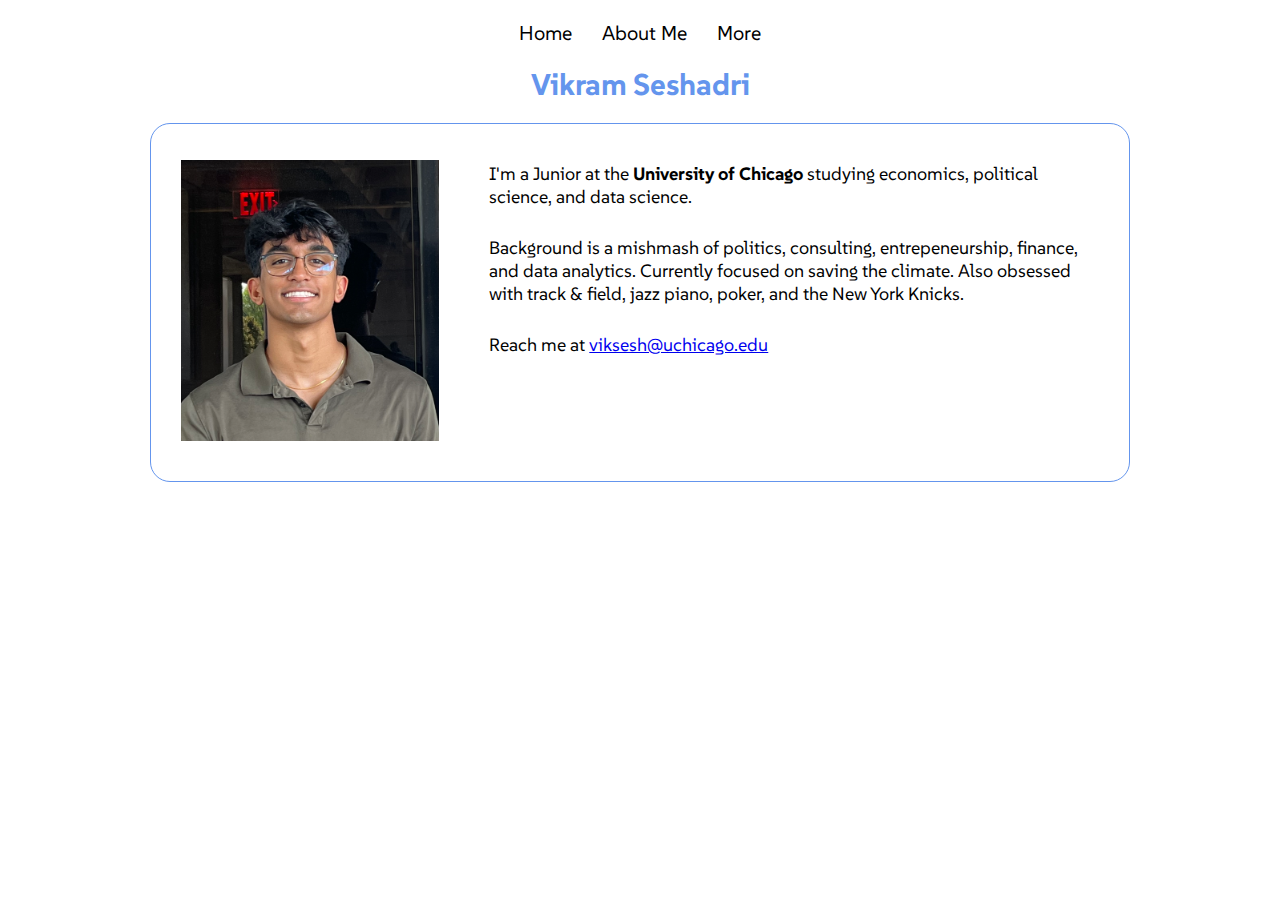
<file: index.html>
<!DOCTYPE html>
<html>
    <head>
        <title>Vikram's Website</title>
        <link href='style.css' rel='stylesheet'>
        <link rel="preconnect" href="https://fonts.googleapis.com">
        <link rel="preconnect" href="https://fonts.gstatic.com" crossorigin>
        <link href="https://fonts.googleapis.com/css2?family=SUSE:wght@100..800&display=swap" rel="stylesheet">
    </head>
    <body>
        <header>
            <nav>
                <a href="./index.html" class="nav">Home</a>
                <a href="./aboutme.html" class="nav">About Me</a>
                <a href="./contact.html" class="nav">More</a>
            </nav> 
            <h1 id="title">Vikram Seshadri</h1>
        </header>
        
        <main>
            <div class="container" id="home">
                <figure id="profilepic">
                    <img src="headshot.jpg" 
                    width="275" height="300" alt="Who's this cutie?"/>
                </figure>
                <div class="text-content">
                    <p>I'm a Junior at the <strong>University of Chicago</strong>
                        studying economics, political science, and data 
                        science.
                    </p>
                    <p>
                        Background is a mishmash of politics, consulting,
                        entrepeneurship, finance, and data analytics.
                        Currently focused on saving the climate. Also obsessed with 
                        track & field, jazz piano, poker, and the New York Knicks. 
                    </p>
                    <p>
                        Reach me at <a href= "mailto: vikramseshadri@uchicago.edu"> 
                            viksesh@uchicago.edu
                        </a>
                    </p>
                </div>
            </div>
        </main>


    </body>

</html>
</file>
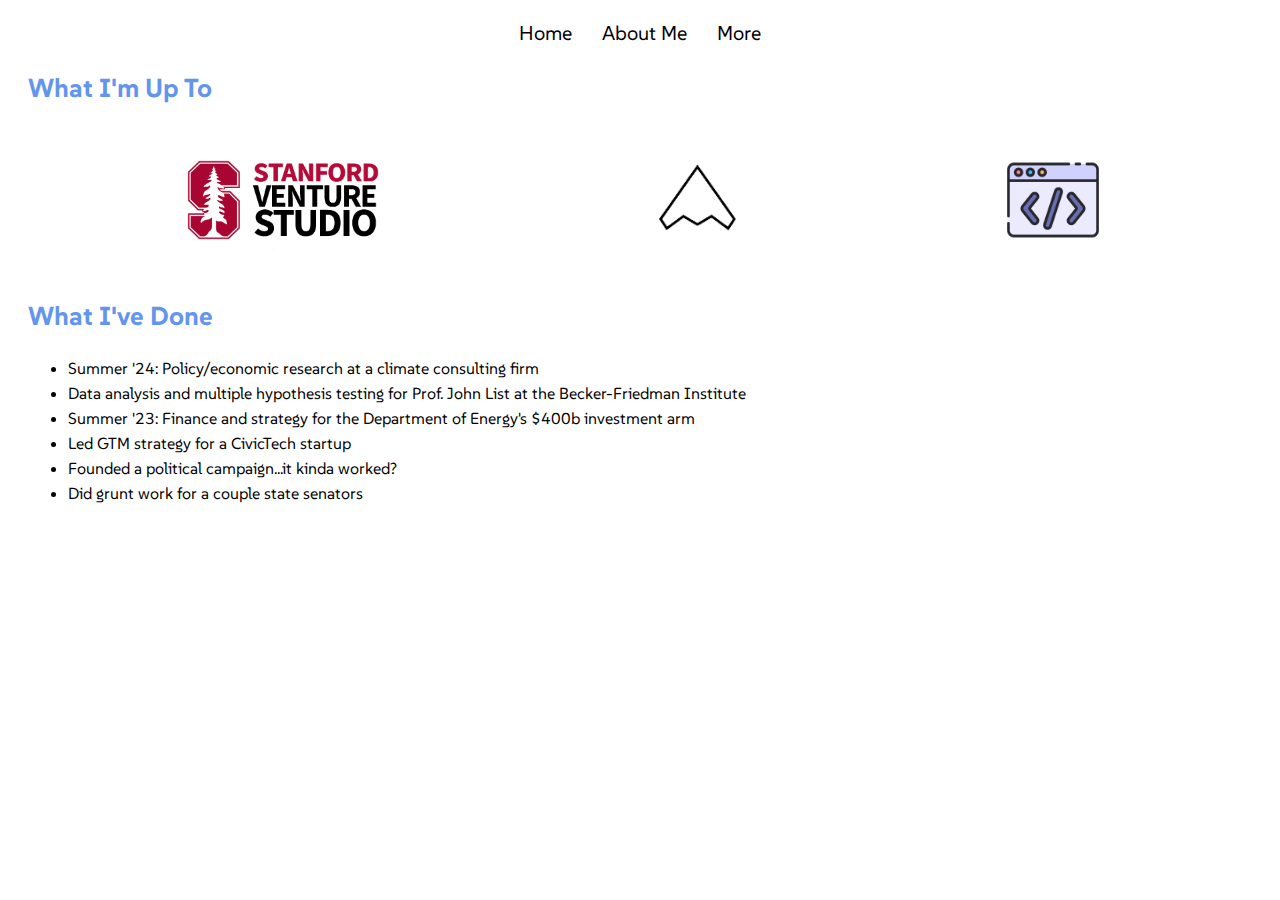
<file: aboutme.html>
<!DOCTYPE html>
<html>
    <head>
        <title>Vikram's Website</title>
        <link href='style.css' rel='stylesheet'>
        <link rel="preconnect" href="https://fonts.googleapis.com">
        <link rel="preconnect" href="https://fonts.gstatic.com" crossorigin>
        <link href="https://fonts.googleapis.com/css2?family=SUSE:wght@100..800&display=swap" rel="stylesheet">
    </head>
    <body>
        <header>
            <nav>
                <a href="./index.html" class="nav">Home</a>
                <a href="./aboutme.html" class="nav">About Me</a>
                <a href="./contact.html" class="nav">More</a>
            </nav>
        </header>
    
        <main>
            <div id="current">
                <h3 class="heading">What I'm Up To</h3>
                <div class="container" id="current-icons">
                    <div class="icon-box">
                        <img src="svs.png"
                        alt="SVS" class="icon">
                        <div class="text-box">Interviewing early-stage founders for a research project
                            on "ecopreneurship"
                        </div>
                    </div>
                    <div class="icon-box">
                        <img src="stealth.png"
                        alt="Stealth" class="icon">
                        <div class="text-box">Building something kinda cool...
                        </div>
                    </div>
                    <div class="icon-box">
                        <img src="upskill.png"
                        alt="Upskill" class="icon">
                        <div class="text-box">Upskilling; learning code (HTML/JS/Python), fixed income math, and other stuff
                        </div>
                    </div>
                </div>
            </div>
            <div id="past">
                <h3 class="heading">What I've Done</h3>
                <ul>
                    <li>Summer '24: Policy/economic research at a climate consulting firm</li>
                    <li>Data analysis and multiple hypothesis testing for Prof. John List at the Becker-Friedman Institute</li>
                    <li>Summer '23: Finance and strategy for the Department of Energy's $400b investment arm</li>
                    <li>Led GTM strategy for a CivicTech startup</li>
                    <li>Founded a political campaign...it kinda worked?</li>
                    <li>Did grunt work for a couple state senators</li>
                </ul>
            </div>
        </main>

    </body>

</html>
</file>
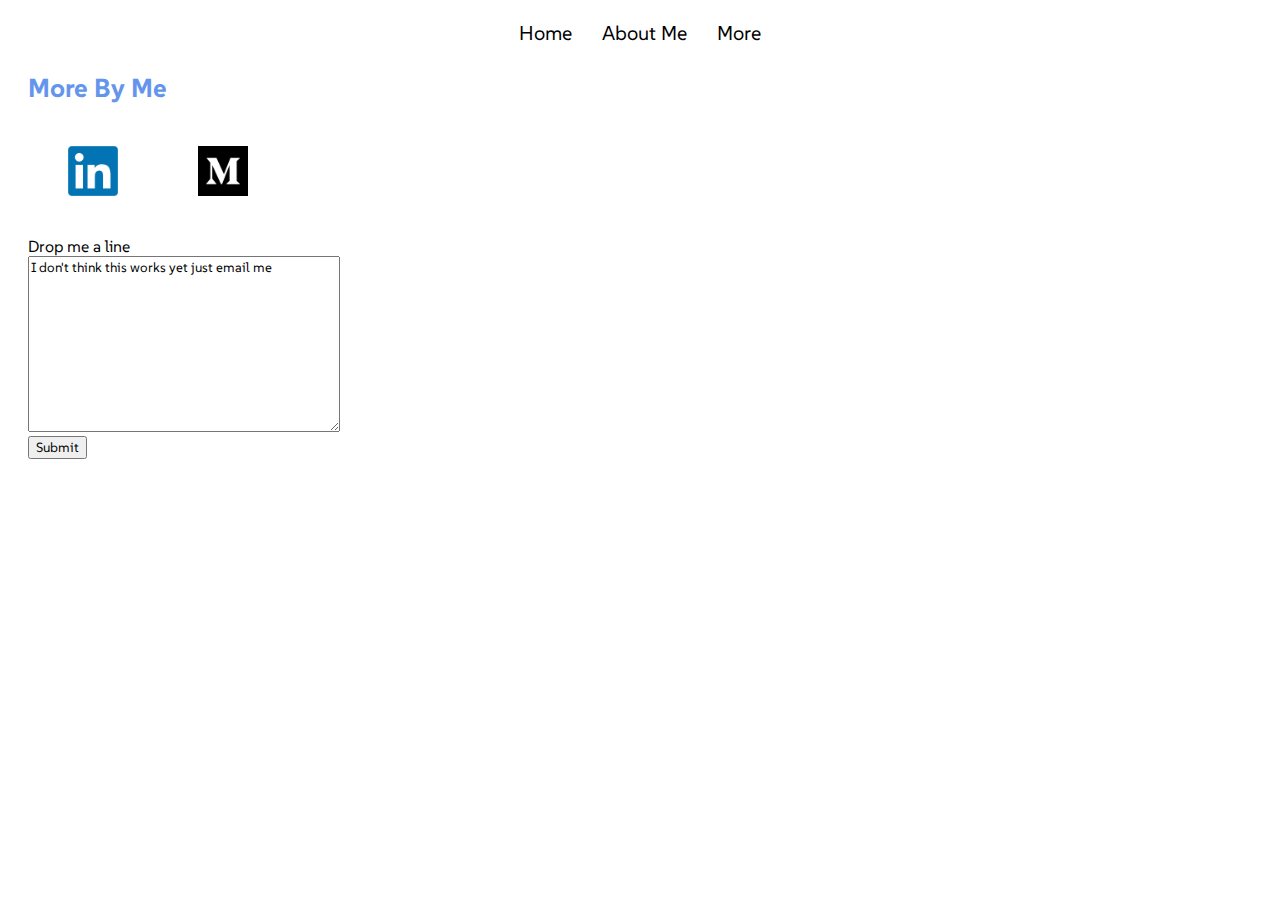
<file: contact.html>
<!DOCTYPE html>
<html>
    <head>
        <title>Vikram's Website</title>
        <link href='style.css' rel='stylesheet'>
        <link rel="preconnect" href="https://fonts.googleapis.com">
        <link rel="preconnect" href="https://fonts.gstatic.com" crossorigin>
        <link href="https://fonts.googleapis.com/css2?family=SUSE:wght@100..800&display=swap" rel="stylesheet">
    </head>
    <body>
        <header>
            <nav>
                <a href="./index.html" class="nav">Home</a>
                <a href="./aboutme.html" class="nav">About Me</a>
                <a href="./contact.html" class="nav">More</a>
            </nav>
            <h3 class="heading">More By Me</h3>
        </header>
    
        <main>
            <div class="container" id="more">
                <figure>
                    <a href="https://www.linkedin.com/in/vikram3" target="_blank">
                        <img src="LinkedIn_logo_initials.png"
                        alt="LinkedIn" width="50" height="50">
                    </a>
                </figure>
                <figure>
                    <a href="http://viksesh.medium.com" target="_blank">
                        <img src="medium-icon Small.jpeg"
                        alt="Medium" width="50" height="50">
                    </a>
                </figure>
            </div>
            <form action="contact.html" method="POST">
                <section class="comments">
                    <label for="comment">Drop me a line</label>
                    <br>
                    <textarea id="comment" name="comment" rows="10" cols="40">I don't think this works yet just email me
                    </textarea>       
                </section>
    
                <section class="submission">
                    <input type="submit" value="Submit">
                </section>
            </form>
        </main>


    </body>

</html>
</file>
<file: style.css>
* {
    font-family: "SUSE", sans-serif;
}

.heading {
    font-size: 26px;
    color: cornflowerblue;
}

nav {
    display: flex;
    justify-content: center; 
    gap: 30px; 
    margin-top: 20px;
}

.nav {
    font-size: 20px;
    text-decoration: none;
    color: black;
}

.nav:hover {
    color: cornflowerblue;
}

#title {
    color: cornflowerblue;
    text-align: center;
    font-size: 30px;
    margin-top: 20px;
}

#profilepic{
    margin-right: 50px;
    margin-left: 10px;
    width: 700px;
    height: auto;
}

.text-content {
    display: flex;
    flex-direction: column; 
    width: auto; 
    flex-grow: 1;
    margin-right: 10px;
}

.text-content p {
    font-size: 18px;
    justify-content: center;
    margin-bottom: 10px;
    width: auto; 
}

#home {
    display: flex;
    flex-direction: row; 
    justify-content: space-between; 
    padding: 20px;
    box-sizing: border-box;
    border: 1px solid cornflowerblue; 
    border-radius: 20px;
    width: 80%; 
    max-width: 2000px;
    margin: 0 auto;  
    align-items: top;
}

#more {
    display: flex;
    justify-content: start;
    margin-bottom: 20px;
}

img {
    max-width: 100%;
    height: auto;
}

body {
    padding: 0px 20px;
}

.icon {
    width: auto;
    height: 100px;
    cursor: pointer;
}

#current-icons {
    display: flex;
    justify-content: space-around; 
    padding: 20px;
}

.icon-box:hover .text-box {
    display: block;
}

.text-box {
    display: none; 
    position: absolute;
    top: 110px; 
    width: 200px;
    padding: 10px;
    border: 1px solid #ccc;
    background-color: white;
    box-shadow: 0px 4px 6px rgba(0, 0, 0, 0.1);
}

ul li {
    margin-bottom: 5px;
}
</file>
